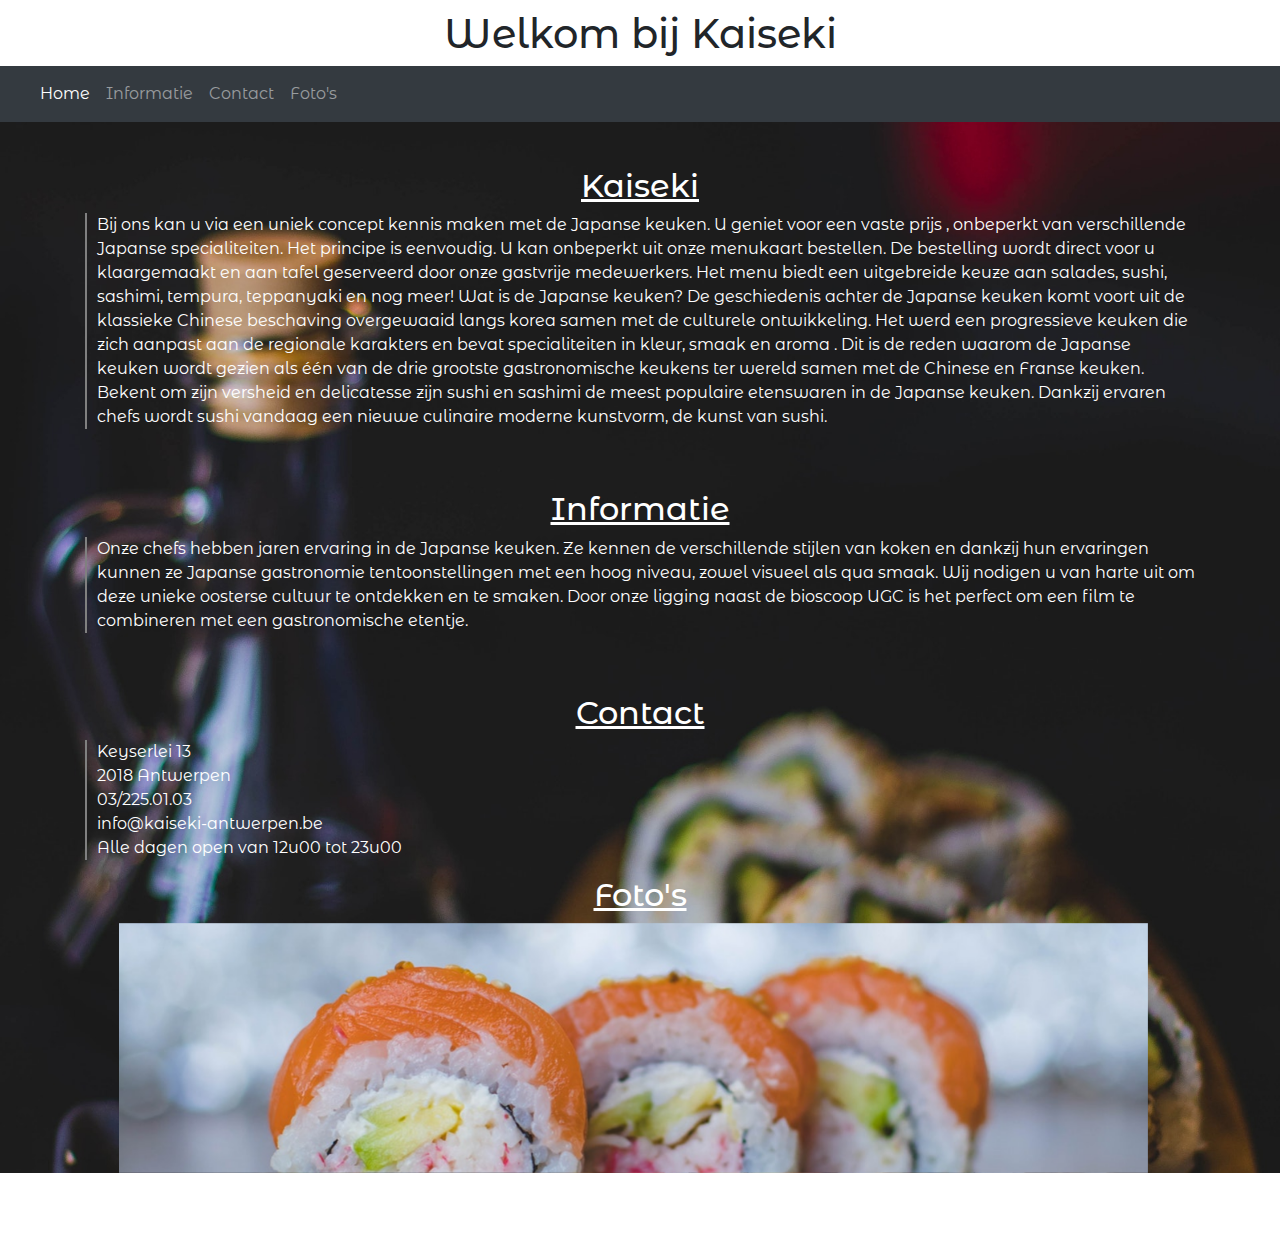
<file: index.html>
<!DOCTYPE html>
<html lang="en">
<head>
    <meta charset="UTF-8">
    <meta http-equiv="X-UA-Compatible" content="ie=edge">
    <title>Japans restaurant Kaiseki</title>
    <meta name="viewport" content="width=device-width, initial-scale=1, shrink-to-fit=no">
    <link rel="icon" type="image/x-icon" href="images/Capture.PNG" />
    <!-- Bootstrap CSS -->
    <link rel="stylesheet" href="https://stackpath.bootstrapcdn.com/bootstrap/4.3.1/css/bootstrap.min.css" integrity="sha384-ggOyR0iXCbMQv3Xipma34MD+dH/1fQ784/j6cY/iJTQUOhcWr7x9JvoRxT2MZw1T" crossorigin="anonymous">
    <link rel="stylesheet" href="index.css">
    <link href="https://fonts.googleapis.com/css?family=Montserrat+Alternates" rel="stylesheet">
    <link rel="stylesheet" href="https://use.fontawesome.com/releases/v5.8.2/css/all.css" integrity="sha384-oS3vJWv+0UjzBfQzYUhtDYW+Pj2yciDJxpsK1OYPAYjqT085Qq/1cq5FLXAZQ7Ay" crossorigin="anonymous">



</head>
<body>
    <h1  id="home" class="welcome" style="text-align:center"> <i class="fas fa-fish"></i>  Welkom bij Kaiseki  <i class="fas fa-fish"></i></h1>
    
    <nav class="navbar navbar-expand-lg navbar-dark bg-dark">
            <a class="navbar-brand" href="#"><i class="fas fa-fish"></i></a>
            <button class="navbar-toggler" type="button" data-toggle="collapse" data-target="#navbarNav" aria-controls="navbarNav" aria-expanded="false" aria-label="Toggle navigation">
              <span class="navbar-toggler-icon"></span>
            </button>
            <div class="collapse navbar-collapse" id="navbarNav">
              <ul class="navbar-nav">
                <li class="nav-item active">
                  <a class="nav-link" href="#one">Home <span class="sr-only">(current)</span></a>
                </li>
                <li class="nav-item">
                  <a class="nav-link" href="#two">Informatie</a>
                </li>
                <li class="nav-item">
                  <a class="nav-link" href="#three">Contact</a>
                </li>  
                <li class="nav-item">
                    <a class="nav-link" href="#four">Foto's</a>             
              </ul>
            </div>
          </nav>
        </div>
        
          <div class="pic">
              <div class="container"> <!--wraps body-->
                 <div id="one" class="info"> 
              
                  <h2>Kaiseki <a href="#home"><i class="fas fa-fish"></i></a></h2>
                <p>Bij ons kan u via een uniek concept kennis maken met de Japanse keuken. U geniet voor een vaste prijs , onbeperkt van verschillende Japanse specialiteiten. 

                    Het principe is eenvoudig. U kan onbeperkt uit onze menukaart bestellen. De bestelling wordt direct voor u klaargemaakt en aan tafel geserveerd door onze gastvrije medewerkers. 
                    
                    Het menu biedt een uitgebreide keuze aan salades, sushi, sashimi, tempura, teppanyaki en nog meer! 
                    
                    Wat is de Japanse keuken? De geschiedenis achter de Japanse keuken komt voort uit de klassieke Chinese beschaving overgewaaid langs korea samen met de culturele ontwikkeling. Het werd een progressieve keuken die zich aanpast aan de regionale karakters en bevat specialiteiten in kleur, smaak en aroma . 
                    
                    Dit is de reden waarom de Japanse keuken wordt gezien als één van de drie grootste gastronomische keukens ter wereld samen met de Chinese en Franse keuken. Bekent om zijn versheid en delicatesse zijn sushi en sashimi de meest populaire etenswaren in de Japanse keuken. Dankzij ervaren chefs wordt sushi vandaag een nieuwe culinaire moderne kunstvorm, de kunst van sushi.</p>
           </div>

           <div id="two" class="info">
               <h2 >Informatie <a href="#home"><i class="fas fa-fish"></i></a></h2>
                <p>Onze chefs hebben jaren ervaring in de Japanse keuken. Ze kennen de verschillende stijlen van koken en dankzij hun ervaringen kunnen ze Japanse gastronomie tentoonstellingen met een hoog niveau, zowel visueel als qua smaak. Wij nodigen u van harte uit om deze unieke oosterse cultuur te ontdekken en te smaken.


                Door onze ligging naast de bioscoop UGC is het perfect om een film te combineren met een gastronomische etentje. 
                </p>
           </div>

           <div id="three" class="info">
               <h2 >Contact <a href="#home"><i class="fas fa-fish"></i></a></h2>
                <p> Keyserlei 13 <br>
                2018 Antwerpen <br>
                03/225.01.03 <br>
                info@kaiseki-antwerpen.be <br>
                Alle dagen open van 12u00 tot 23u00 <br>
                    
                </p>
           </div>
         </div>


          <h2 id="four">Foto's <a href="#home"><i class="fas fa-fish"></i></h2>
          <div id="footer-slide">
           
               <div id="carouselExampleControls" class="carousel slide" data-ride="carousel">
                  <div class="carousel-inner">
                    <div class="carousel-item active">
                      <img class="d-block w-100" src="images/slides/slide1.jpg" alt="First slide">
                    </div>
                    <div class="carousel-item">
                      <img class="d-block w-100" src="images/slides/slide2.jpg" alt="Second slide">
                    </div>
                    <div class="carousel-item">
                      <img class="d-block w-100" src="images/slides/slide3.jpg" alt="Third slide">
                    </div>
                  </div>
                </div>
          </div>
             

            
       
       
       
       
       
       
       
      </div>
   <!-- Optional JavaScript -->
    <!-- jQuery first, then Popper.js, then Bootstrap JS -->
    <script src="https://code.jquery.com/jquery-3.3.1.slim.min.js" integrity="sha384-q8i/X+965DzO0rT7abK41JStQIAqVgRVzpbzo5smXKp4YfRvH+8abtTE1Pi6jizo" crossorigin="anonymous"></script>
    <script src="https://cdnjs.cloudflare.com/ajax/libs/popper.js/1.14.7/umd/popper.min.js" integrity="sha384-UO2eT0CpHqdSJQ6hJty5KVphtPhzWj9WO1clHTMGa3JDZwrnQq4sF86dIHNDz0W1" crossorigin="anonymous"></script>
    <script src="https://stackpath.bootstrapcdn.com/bootstrap/4.3.1/js/bootstrap.min.js" integrity="sha384-JjSmVgyd0p3pXB1rRibZUAYoIIy6OrQ6VrjIEaFf/nJGzIxFDsf4x0xIM+B07jRM" crossorigin="anonymous"></script>  
</body>
</html>
</file>
<file: index.css>
body{
    font-family: 'Montserrat Alternates', sans-serif;
    /* background-image: linear-gradient(45deg, rgba(255,0,0,0), rgb(153, 4, 4)); */

   
}
h1{
    margin-top:10px;
}
h2{
    text-align: center;
    text-decoration: underline;
}

.pic{
    background-image: url(images/bottle-cuisine-delicious-1028427.jpg);
    background-repeat: no-repeat;
    background-size: cover;
    height:100%;
    background-position: center;
    color:white;
    padding-left: 5px;
    padding-right: 5px;
}

.carousel img{
    object-fit: cover;
    height:250px;
}
.carousel-inner{
    padding-left: 10%;
   
}

#footer-slide{
   
    width:90%;
    height:250px;
    margin-bottom: 60px;
    
}

p{
    padding-left: 10px;
    border-left: 2px solid gray;
}

.info{
    padding-top:45px;
}

a{
    color:white;
}

@keyframes fishy {
    from {
        margin-top: 100%;
    }
    to {
        margin-top:0%;
    }

}

i{
    animation-duration: 5s;
    animation-name: fishy;
}
</file>
